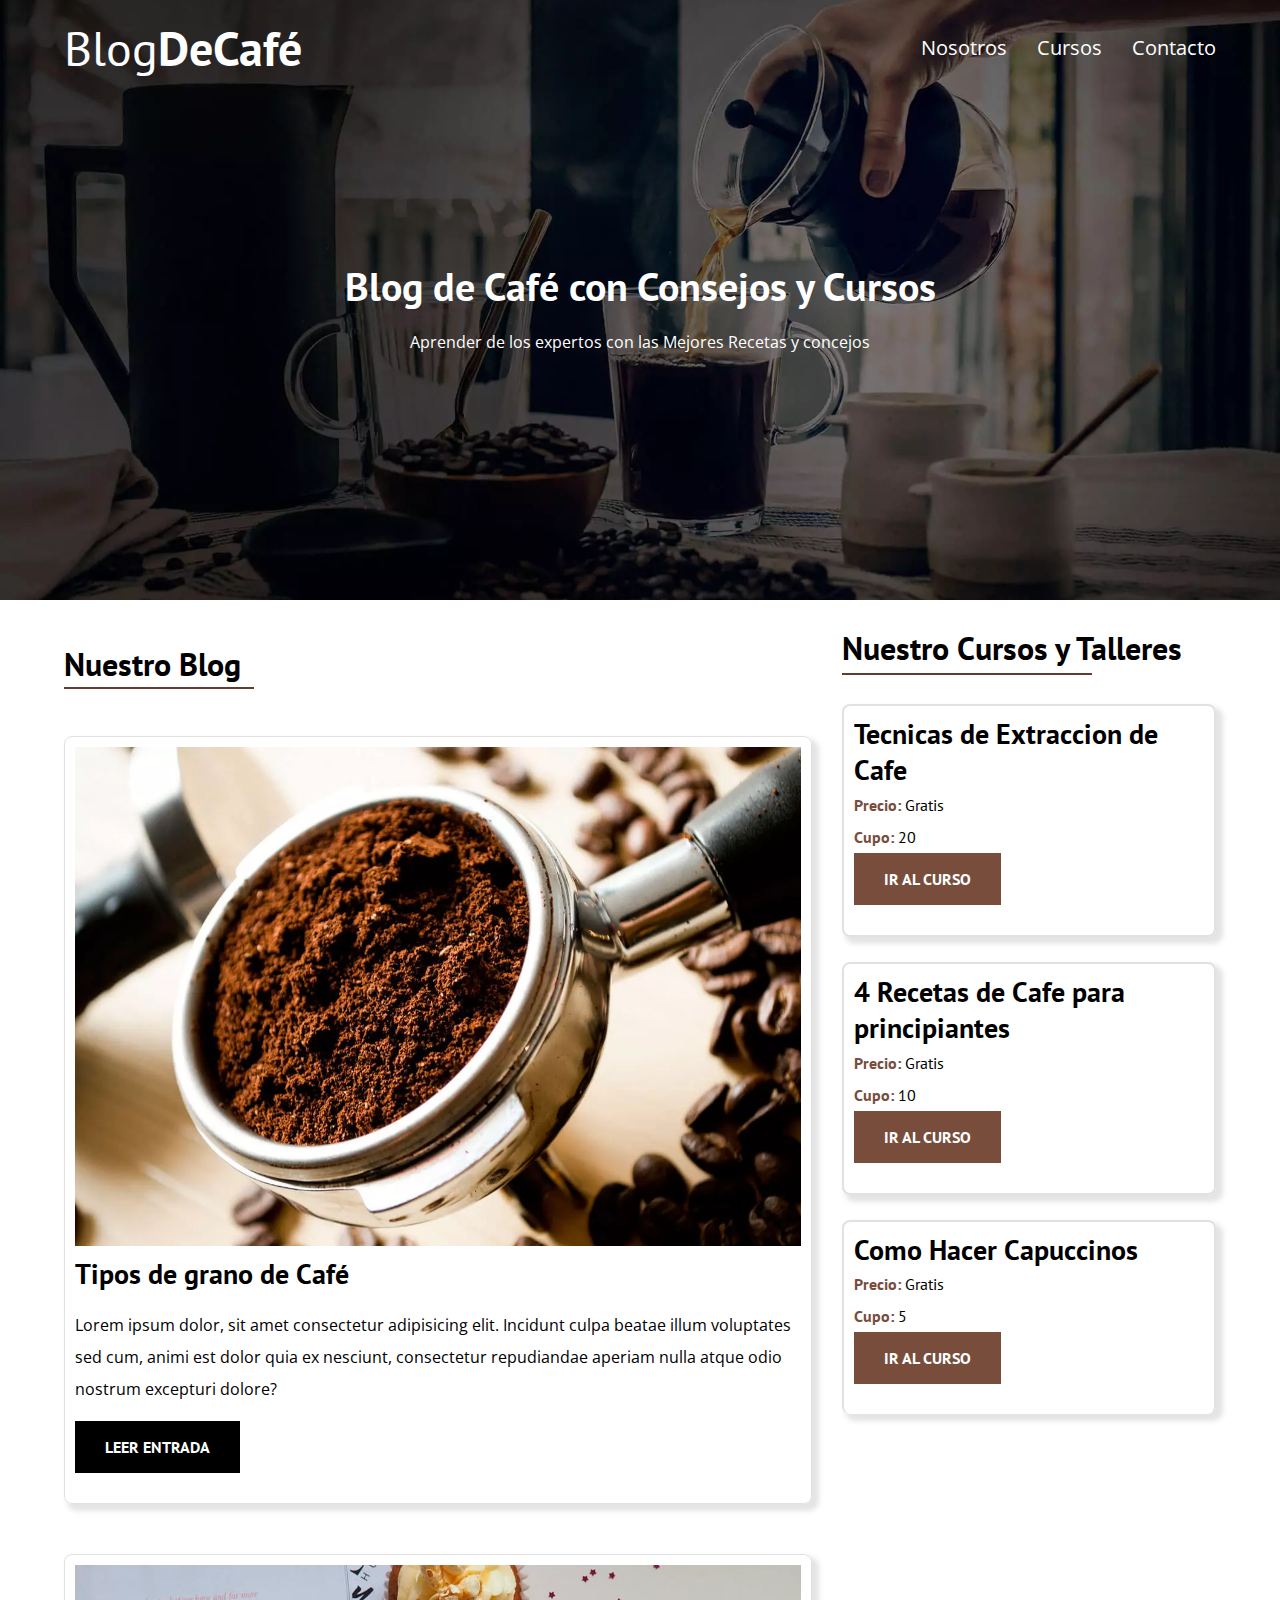
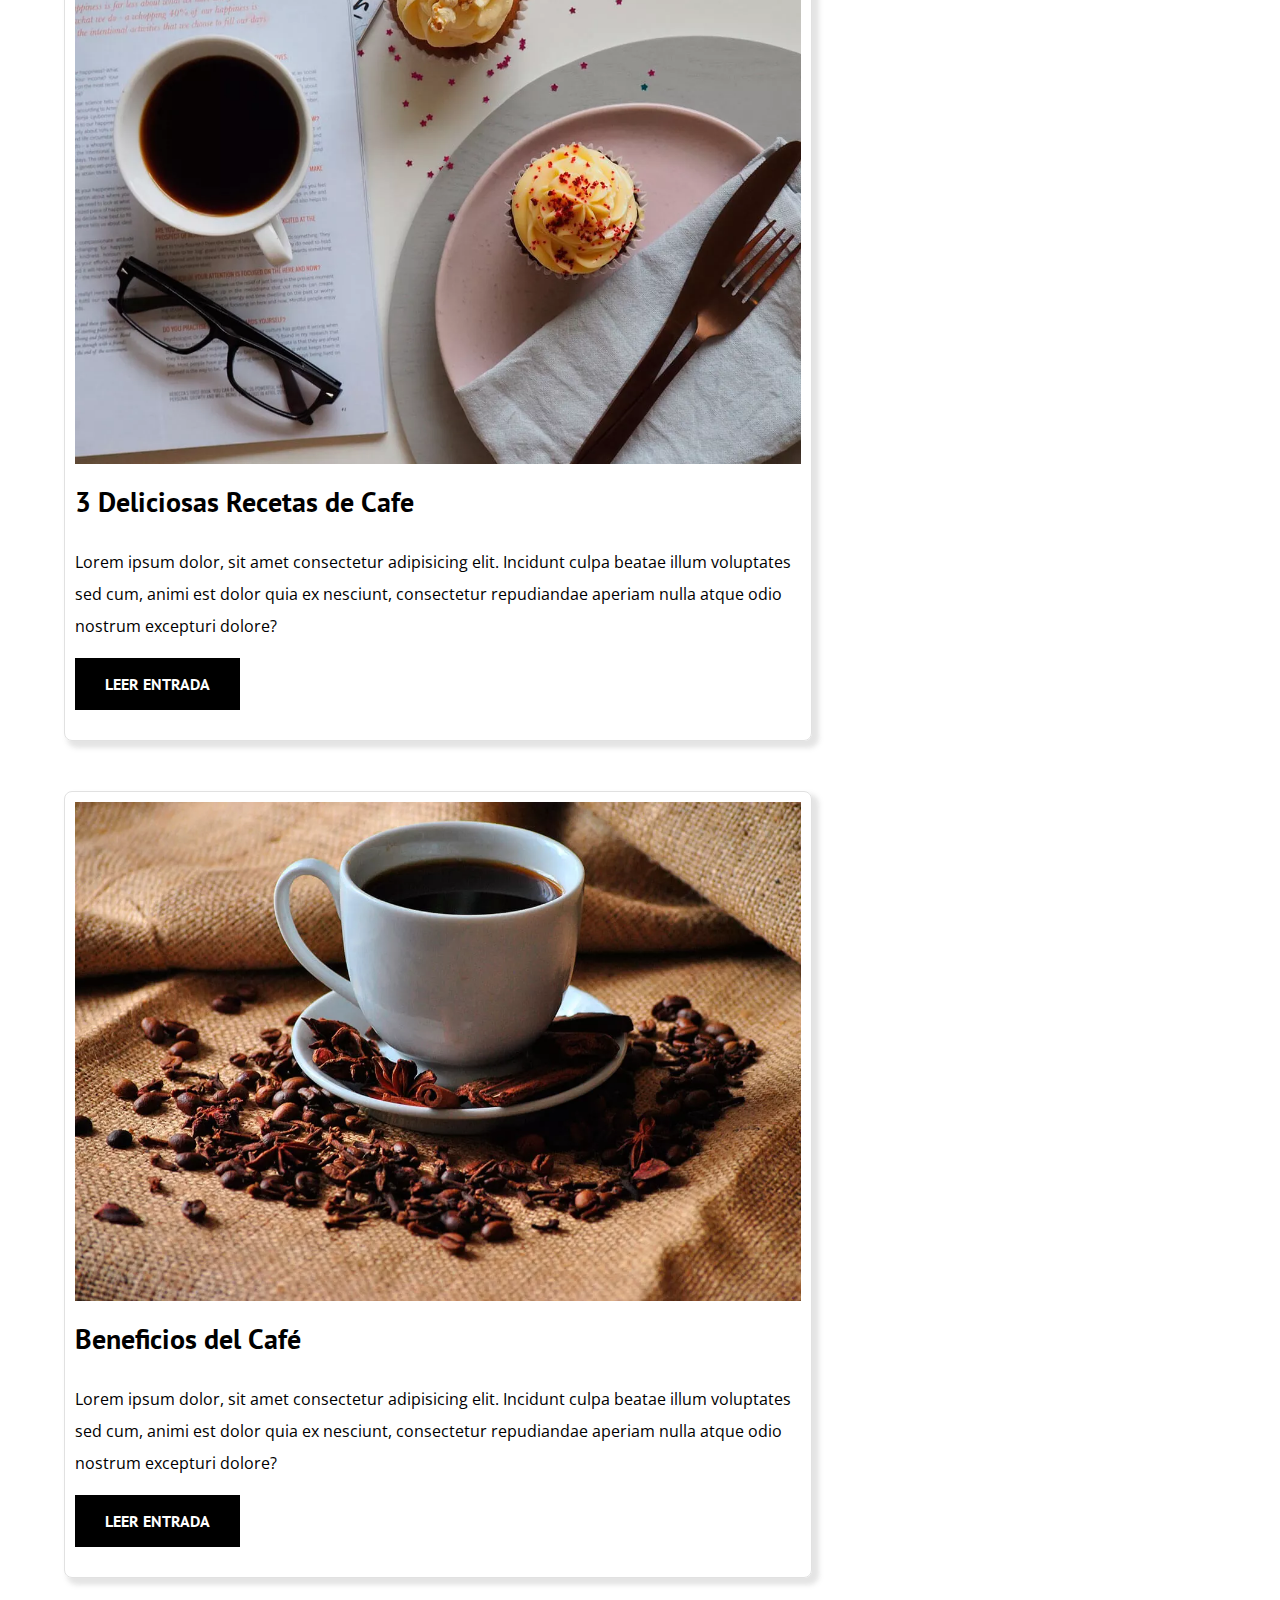
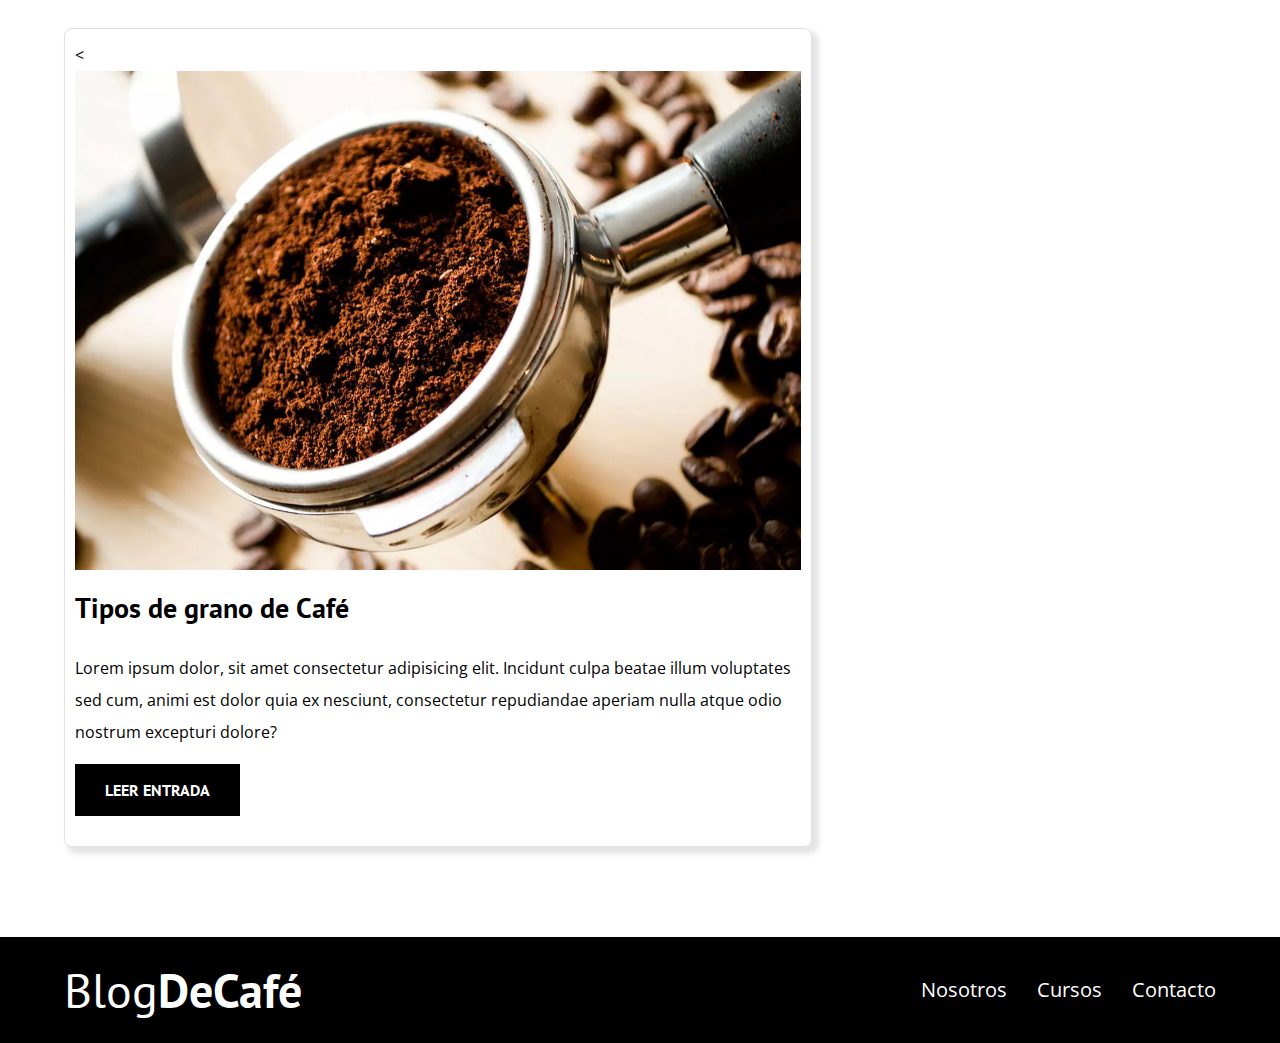
<file: index.html>
<!DOCTYPE html>
<html lang="en">

<head>
    <meta charset="UTF-8">
    <meta name="viewport" content="width=device-width, initial-scale=1.0">
    <title>Blog de Café</title>
    <meta name="description" content="Pagina Web de Blog de Cafe">
    <!-- Prefetch -->
    <link rel="Prefetch" href="nosotros.html" as="document">

    <!-- Google Fonts -->
    <link rel="preload" href="https://fonts.googleapis.com/css2?family=Open+Sans&family=PT+Sans:wght@400;700&display=swap" crossorigin="crossorigin" as="fonts">
    <link href="https://fonts.googleapis.com/css2?family=Open+Sans&family=PT+Sans:wght@400;700&display=swap" rel="stylesheet">

    <!-- Normalize -->
    <link rel="preload" href="css/normalize.css" as="style">
    <link rel="stylesheet" href="css/normalize.css">

    <!-- Custom CSS -->
    <link rel="preload" href="css/style.css" as="style">
    <link rel="stylesheet" href="css/style.css">

</head>

<body>
    <header class="header">
        <div class="contenedor">
            <div class="barra">
                <a href="index.html" class="logo">
                    <h1 class="no-margin logo__nombre centrar-texto">Blog<span class="logo__bold">DeCafé</span></h1>
                </a>

                <nav class="navegacion">
                    <a href="nosotros.html" class="navegacion__enlace">Nosotros</a>
                    <a href="curso.html" class="navegacion__enlace">Cursos</a>
                    <a href="contacto.html" class="navegacion__enlace">Contacto</a>
                </nav>
            </div>
        </div>
        <div class="header__texto">
            <h2 class="no-margin">Blog de Café con Consejos y Cursos</h2>
            <p class="no-margin">Aprender de los expertos con las Mejores Recetas y concejos</p>
        </div>
    </header>
    <div class="contenedor contenido-principal">
        <main class="blog">
            <h3 class="blog__titulo">Nuestro Blog</h3>

            <article class="entrada">
                <div class="entrada__imagen">
                    <picture>
                        <source loading="lazy" srcset="img/blog1.webp" type="image/webp">
                        <img loading="lazy" src="img/blog1.jpg" alt="Imagen Blog">
                    </picture>
                </div>
                <div class="entrada__contenido">
                    <h4 class="no-margin no-lineh">Tipos de grano de Café</h4>
                    <p>Lorem ipsum dolor, sit amet consectetur adipisicing elit. Incidunt culpa beatae illum voluptates sed cum, animi est dolor quia ex nesciunt, consectetur repudiandae aperiam nulla atque odio nostrum excepturi dolore?</p>
                    <a href="entrada.html" class="boton boton--primario">Leer Entrada</a>
                </div>
            </article>

            <article class="entrada">
                <div class="entrada__imagen">
                    <picture>
                        <source loading="lazy" srcset="img/blog2.webp" type="image/webp">
                        <img loading="lazy" src="img/blog2.jpg" alt="Imagen Blog">
                    </picture>
                </div>
                <div class="entrada__contenido">
                    <h4 class="no-margin">3 Deliciosas Recetas de Cafe</h4>
                    <p>Lorem ipsum dolor, sit amet consectetur adipisicing elit. Incidunt culpa beatae illum voluptates sed cum, animi est dolor quia ex nesciunt, consectetur repudiandae aperiam nulla atque odio nostrum excepturi dolore?</p>
                    <a href="entrada.html" class="boton boton--primario">Leer Entrada</a>
                </div>
            </article>

            <article class="entrada">
                <div class="entrada__imagen">
                    <picture>
                        <source loading="lazy" srcset="img/blog3.webp" type="image/webp">
                        <img loading="lazy" src="img/blog3.jpg" alt="Imagen Blog">
                    </picture>
                </div>
                <div class="entrada__contenido">
                    <h4 class="no-margin">Beneficios del Café</h4>
                    <p>Lorem ipsum dolor, sit amet consectetur adipisicing elit. Incidunt culpa beatae illum voluptates sed cum, animi est dolor quia ex nesciunt, consectetur repudiandae aperiam nulla atque odio nostrum excepturi dolore?</p>
                    <a href="entrada.html" class="boton boton--primario">Leer Entrada</a>
                </div>
            </article>

            <article class="entrada">
                <div class="entrada__imagen">
                    <<picture>
                        <source loading="lazy" srcset="img/blog1.webp" type="image/webp">
                        <img loading="lazy" src="img/blog1.jpg" alt="Imagen Blog">
                        </picture>
                </div>
                <div class="entrada__contenido">
                    <h4 class="no-margin">Tipos de grano de Café</h4>
                    <p>Lorem ipsum dolor, sit amet consectetur adipisicing elit. Incidunt culpa beatae illum voluptates sed cum, animi est dolor quia ex nesciunt, consectetur repudiandae aperiam nulla atque odio nostrum excepturi dolore?</p>
                    <a href="entrada.html" class="boton boton--primario">Leer Entrada</a>
                </div>
            </article>

        </main>
        <aside class="sidebar">
            <h3 class="sidebar__titulo">Nuestro Cursos y Talleres</h3>

            <ul class="cursos no-padding">
                <li class="widget-curso">
                    <h4 class="no-margin no-lineh">Tecnicas de Extraccion de Cafe</h4>
                    <p class="widget-curso__label no-margin">Precio:
                        <span class="widget-curso__info">Gratis</span>
                    </p>
                    <p class="widget-curso__label no-margin">Cupo:
                        <span class="widget-curso__info">20</span>
                    </p>
                    <a href="entrada.html" class="boton boton--secundario">Ir al Curso</a>
                </li>
                <li class="widget-curso">
                    <h4 class="no-margin no-lineh">4 Recetas de Cafe para principiantes</h4>
                    <p class="widget-curso__label no-margin">Precio:
                        <span class="widget-curso__info">Gratis</span>
                    </p>
                    <p class="widget-curso__label no-margin">Cupo:
                        <span class="widget-curso__info">10</span>
                    </p>
                    <a href="entrada.html" class="boton boton--secundario">Ir al Curso</a>
                </li>

                <li class="widget-curso">
                    <h4 class="no-margin no-lineh">Como Hacer Capuccinos</h4>
                    <p class="widget-curso__label no-margin">Precio:
                        <span class="widget-curso__info">Gratis</span>
                    </p>
                    <p class="widget-curso__label no-margin">Cupo:
                        <span class="widget-curso__info">5</span>
                    </p>
                    <a href="entrada.html" class="boton boton--secundario">Ir al Curso</a>
                </li>
            </ul>
        </aside>
    </div>
    <footer class="nv__footer">
        <div class="contenedor">
            <div class="barra">
                <a href="index.html" class="logo">
                    <h1 class="no-margin logo__nombre centrar-texto">Blog<span class="logo__bold">DeCafé</span></h1>
                </a>

                <nav class="navegacion">
                    <a href="nosotros.html" class="navegacion__enlace">Nosotros</a>
                    <a href="curso.html" class="navegacion__enlace">Cursos</a>
                    <a href="contacto.html" class="navegacion__enlace">Contacto</a>
                </nav>
            </div>
        </div>
    </footer>

    <script src="js/modernizr.js"></script>
</body>

</html>
</file>
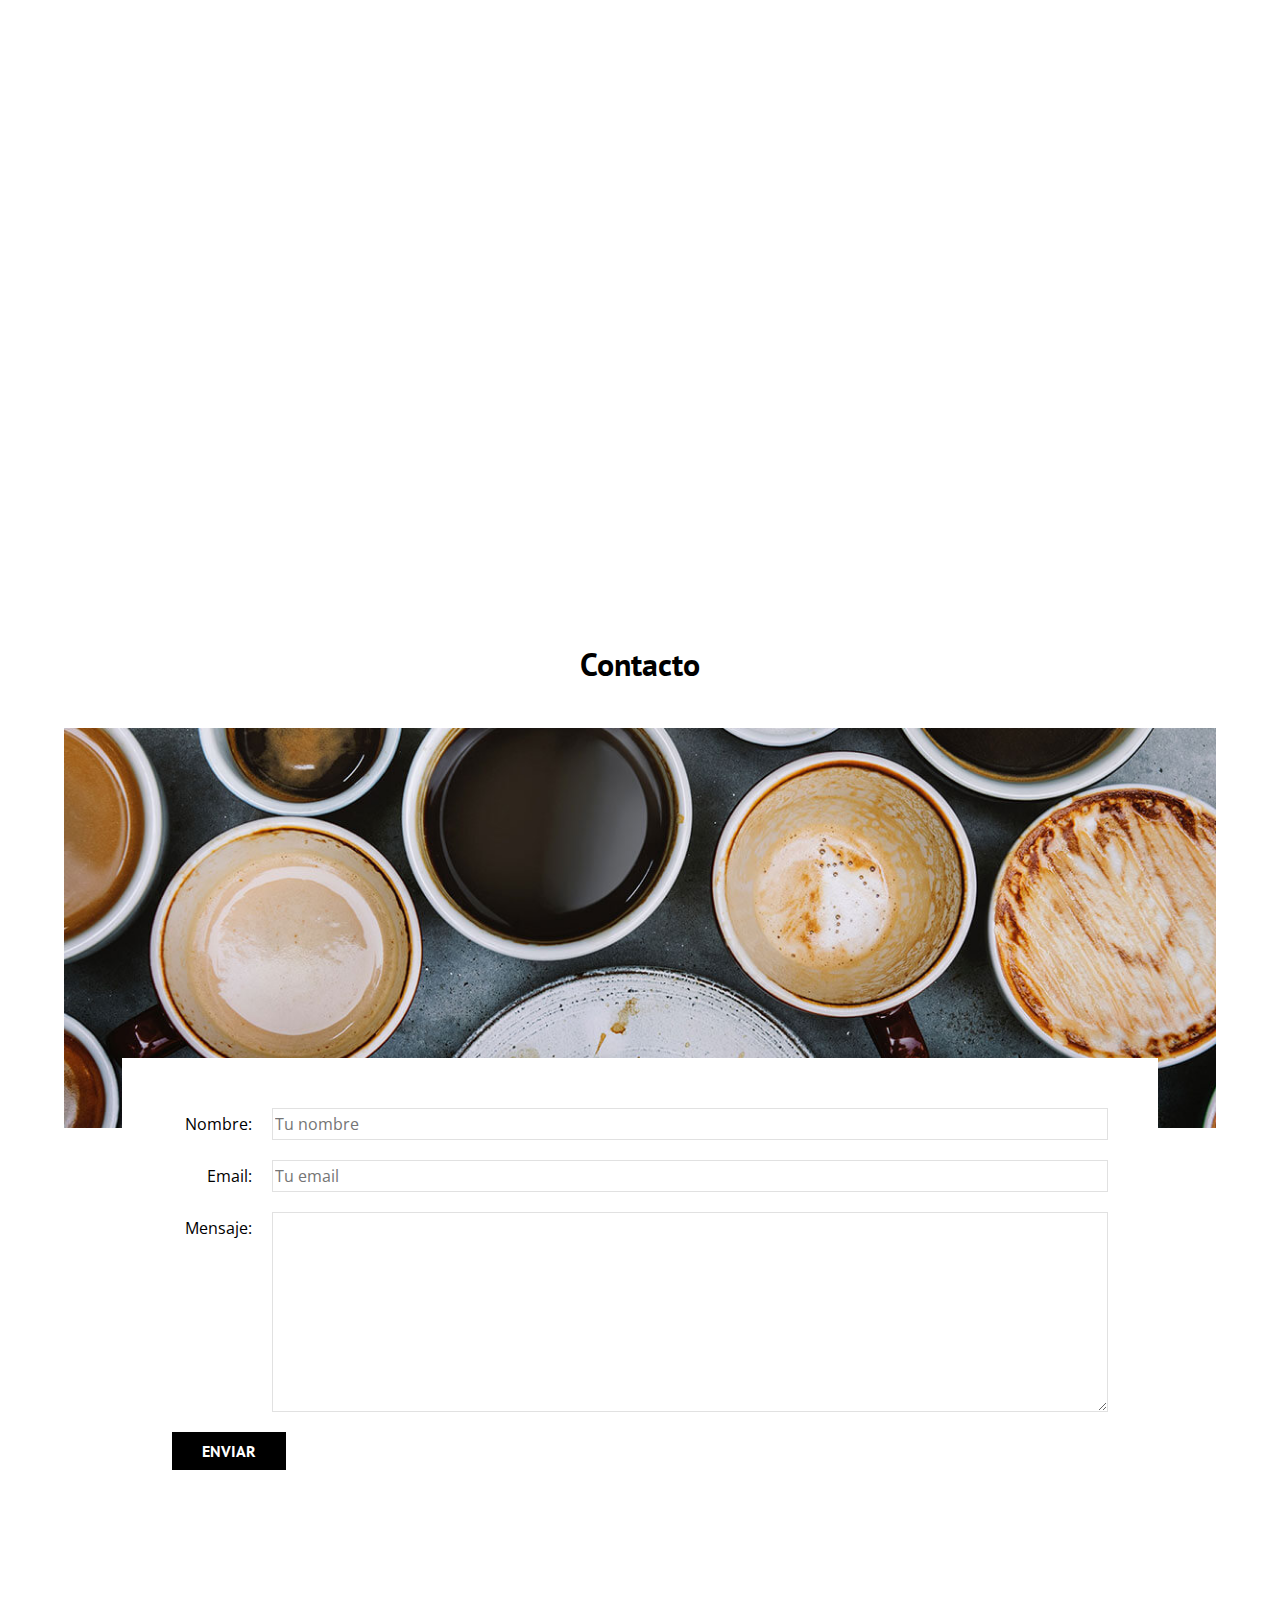
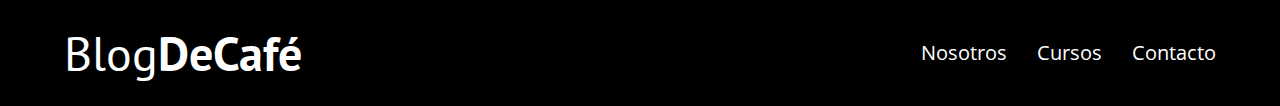
<file: contacto.html>
<!DOCTYPE html>
<html lang="en">

<head>
    <meta charset="UTF-8">
    <meta name="viewport" content="width=device-width, initial-scale=1.0">
    <title>Blog de Café</title>
    <!-- Normalize -->
    <link rel="stylesheet" href="css/normalize.css">
    <!-- Google Fonts -->
    <link href="https://fonts.googleapis.com/css2?family=Open+Sans:wght@300;400&family=PT+Sans:wght@400;700&display=swap" rel="stylesheet">
    <!-- Custom CSS -->
    <link rel="stylesheet" href="css/style.css">
    <link rel="preconnect" href="https://fonts.gstatic.com">
</head>

<body>
    <header class="header">
        <div class="contenedor">
            <div class="barra">
                <a href="index.html" class="logo">
                    <h1 class="no-margin logo__nombre centrar-texto">Blog<span class="logo__bold">DeCafé</span></h1>
                </a>

                <nav class="navegacion">
                    <a href="nosotros.html" class="navegacion__enlace">Nosotros</a>
                    <a href="curso.html" class="navegacion__enlace">Cursos</a>
                    <a href="contacto.html" class="navegacion__enlace">Contacto</a>
                </nav>
            </div>
        </div>
        <div class="header__texto">
            <h2 class="no-margin">Blog de Café con Consejos y Cursos</h2>
            <p class="no-margin">Aprender de los expertos con las Mejores Recetas y concejos</p>
        </div>
    </header>
    <main class="contenedor">
        <h3 class="centrar-texto">Contacto</h3>

        <div class="contacto-bg"></div>

        <form class="formulario">
            <div class="campo">
                <label class="campo__label" for="nombre">Nombre:</label>
                <input class="campo__field" type="text" placeholder="Tu nombre" id="nombre">
            </div>

            <div class="campo">
                <label class="campo__label" for="email">Email:</label>
                <input class="campo__field" type="email" placeholder="Tu email" id="email">
            </div>

            <div class="campo">
                <label class="campo__label" for="mensaje">Mensaje:</label>
                <textarea class="campo__field campo__field--textarea" id="mensaje"></textarea>
            </div>

            <div class="campo">
                <input type="submit" value="Enviar" class="boton boton--primario">
            </div>

        </form>

    </main>
    <footer class="nv__footer">
        <div class="contenedor">
            <div class="barra">
                <a href="index.html" class="logo">
                    <h1 class="no-margin logo__nombre centrar-texto">Blog<span class="logo__bold">DeCafé</span></h1>
                </a>

                <nav class="navegacion">
                    <a href="nosotros.html" class="navegacion__enlace">Nosotros</a>
                    <a href="curso.html" class="navegacion__enlace">Cursos</a>
                    <a href="contacto.html" class="navegacion__enlace">Contacto</a>
                </nav>
            </div>
        </div>
    </footer>

</body>

</html>
</file>
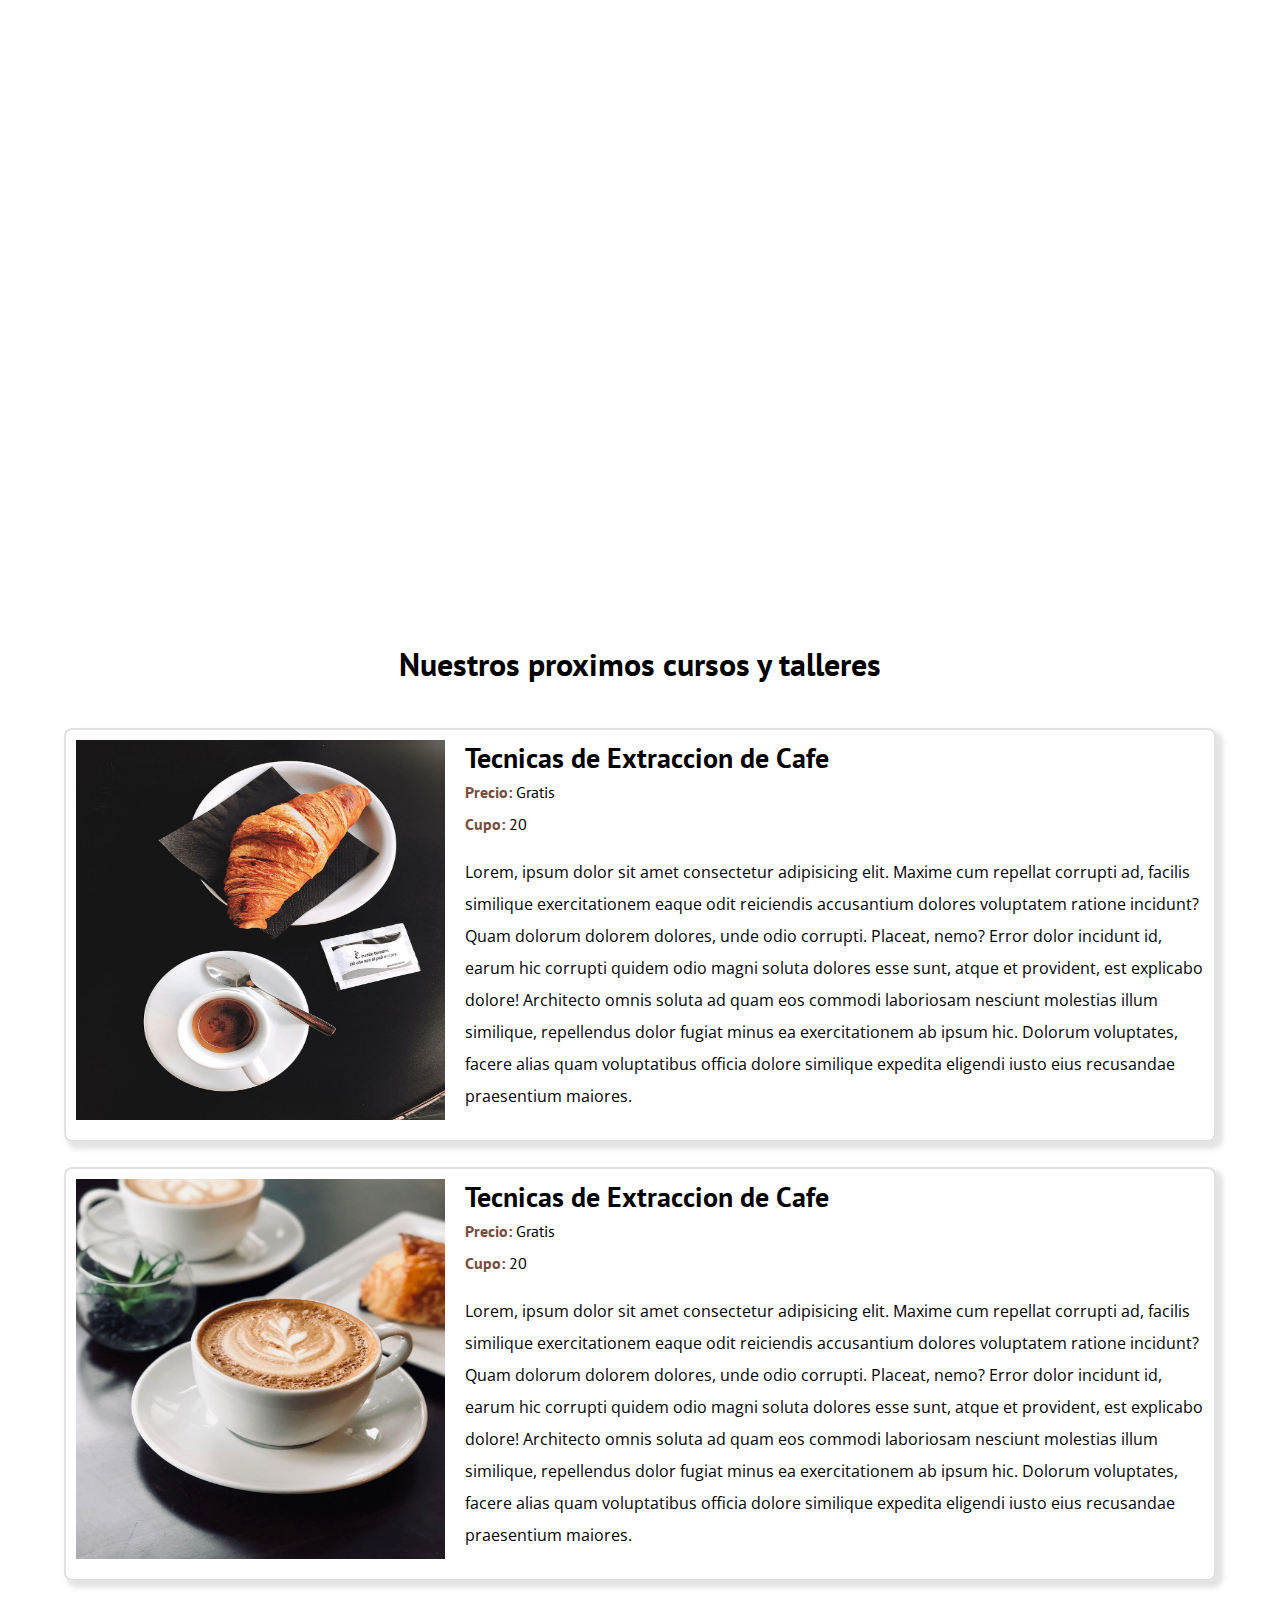
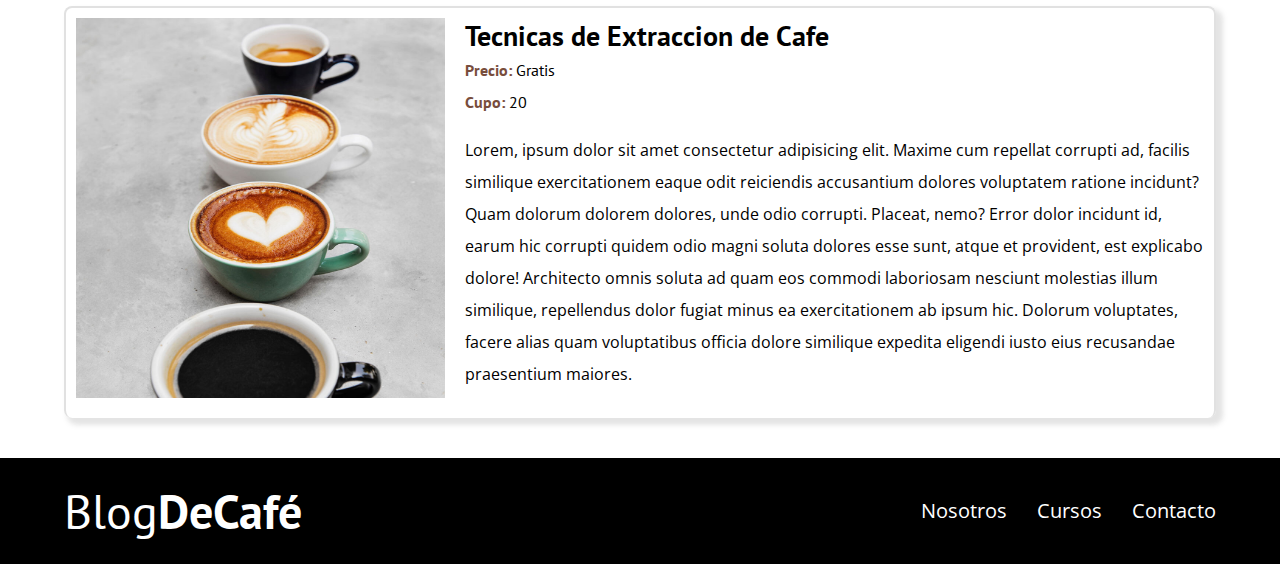
<file: curso.html>
<!DOCTYPE html>
<html lang="en">

<head>
    <meta charset="UTF-8">
    <meta name="viewport" content="width=device-width, initial-scale=1.0">
    <title>Blog de Café</title>
    <!-- Normalize -->
    <link rel="stylesheet" href="css/normalize.css">
    <!-- Google Fonts -->
    <link href="https://fonts.googleapis.com/css2?family=Open+Sans:wght@300;400&family=PT+Sans:wght@400;700&display=swap" rel="stylesheet">
    <!-- Custom CSS -->
    <link rel="stylesheet" href="css/style.css">
    <link rel="preconnect" href="https://fonts.gstatic.com">
</head>

<body>
    <header class="header">
        <div class="contenedor">
            <div class="barra">
                <a href="index.html" class="logo">
                    <h1 class="no-margin logo__nombre centrar-texto">Blog<span class="logo__bold">DeCafé</span></h1>
                </a>

                <nav class="navegacion">
                    <a href="nosotros.html" class="navegacion__enlace">Nosotros</a>
                    <a href="curso.html" class="navegacion__enlace">Cursos</a>
                    <a href="contacto.html" class="navegacion__enlace">Contacto</a>
                </nav>
            </div>
        </div>
        <div class="header__texto">
            <h2 class="no-margin">Blog de Café con Consejos y Cursos</h2>
            <p class="no-margin">Aprender de los expertos con las Mejores Recetas y concejos</p>
        </div>
    </header>
    <main class="contenedor">
        <h3 class="centrar-texto">Nuestros proximos cursos y talleres</h3>

        <div class="curso">
            <div class="curso__imagen">
                <img src="img/curso1.jpg" alt="Imagen del curso">
            </div>

            <div class="curso__informacion">
                <h4 class="no-margin no-lineh">Tecnicas de Extraccion de Cafe</h4>
                <p class="curso__label no-margin">Precio:
                    <span class="curso__info">Gratis</span>
                </p>
                <p class="curso__label no-margin">Cupo:
                    <span class="curso__info">20</span>
                </p>
                <p class="curso__descripcion">
                    Lorem, ipsum dolor sit amet consectetur adipisicing elit. Maxime cum repellat corrupti ad, facilis similique exercitationem eaque odit reiciendis accusantium dolores voluptatem ratione incidunt? Quam dolorum dolorem dolores, unde odio corrupti. Placeat,
                    nemo? Error dolor incidunt id, earum hic corrupti quidem odio magni soluta dolores esse sunt, atque et provident, est explicabo dolore! Architecto omnis soluta ad quam eos commodi laboriosam nesciunt molestias illum similique, repellendus
                    dolor fugiat minus ea exercitationem ab ipsum hic. Dolorum voluptates, facere alias quam voluptatibus officia dolore similique expedita eligendi iusto eius recusandae praesentium maiores.
                </p>
            </div>

        </div>

        <div class="curso">
            <div class="curso__imagen">
                <img src="img/curso2.jpg" alt="Imagen del curso">
            </div>

            <div class="curso__informacion">
                <h4 class="no-margin no-lineh">Tecnicas de Extraccion de Cafe</h4>
                <p class="curso__label no-margin">Precio:
                    <span class="curso__info">Gratis</span>
                </p>
                <p class="curso__label no-margin">Cupo:
                    <span class="curso__info">20</span>
                </p>
                <p class="curso__descripcion">
                    Lorem, ipsum dolor sit amet consectetur adipisicing elit. Maxime cum repellat corrupti ad, facilis similique exercitationem eaque odit reiciendis accusantium dolores voluptatem ratione incidunt? Quam dolorum dolorem dolores, unde odio corrupti. Placeat,
                    nemo? Error dolor incidunt id, earum hic corrupti quidem odio magni soluta dolores esse sunt, atque et provident, est explicabo dolore! Architecto omnis soluta ad quam eos commodi laboriosam nesciunt molestias illum similique, repellendus
                    dolor fugiat minus ea exercitationem ab ipsum hic. Dolorum voluptates, facere alias quam voluptatibus officia dolore similique expedita eligendi iusto eius recusandae praesentium maiores.
                </p>
            </div>

        </div>

        <div class="curso">
            <div class="curso__imagen">
                <img src="img/curso3.jpg" alt="Imagen del curso">
            </div>

            <div class="curso__informacion">
                <h4 class="no-margin no-lineh">Tecnicas de Extraccion de Cafe</h4>
                <p class="curso__label no-margin">Precio:
                    <span class="curso__info">Gratis</span>
                </p>
                <p class="curso__label no-margin">Cupo:
                    <span class="curso__info">20</span>
                </p>
                <p class="curso__descripcion">
                    Lorem, ipsum dolor sit amet consectetur adipisicing elit. Maxime cum repellat corrupti ad, facilis similique exercitationem eaque odit reiciendis accusantium dolores voluptatem ratione incidunt? Quam dolorum dolorem dolores, unde odio corrupti. Placeat,
                    nemo? Error dolor incidunt id, earum hic corrupti quidem odio magni soluta dolores esse sunt, atque et provident, est explicabo dolore! Architecto omnis soluta ad quam eos commodi laboriosam nesciunt molestias illum similique, repellendus
                    dolor fugiat minus ea exercitationem ab ipsum hic. Dolorum voluptates, facere alias quam voluptatibus officia dolore similique expedita eligendi iusto eius recusandae praesentium maiores.
                </p>
            </div>

        </div>
    </main>
    <footer class="nv__footer">
        <div class="contenedor">
            <div class="barra">
                <a href="index.html" class="logo">
                    <h1 class="no-margin logo__nombre centrar-texto">Blog<span class="logo__bold">DeCafé</span></h1>
                </a>

                <nav class="navegacion">
                    <a href="nosotros.html" class="navegacion__enlace">Nosotros</a>
                    <a href="curso.html" class="navegacion__enlace">Cursos</a>
                    <a href="contacto.html" class="navegacion__enlace">Contacto</a>
                </nav>
            </div>
        </div>
    </footer>

</body>

</html>
</file>
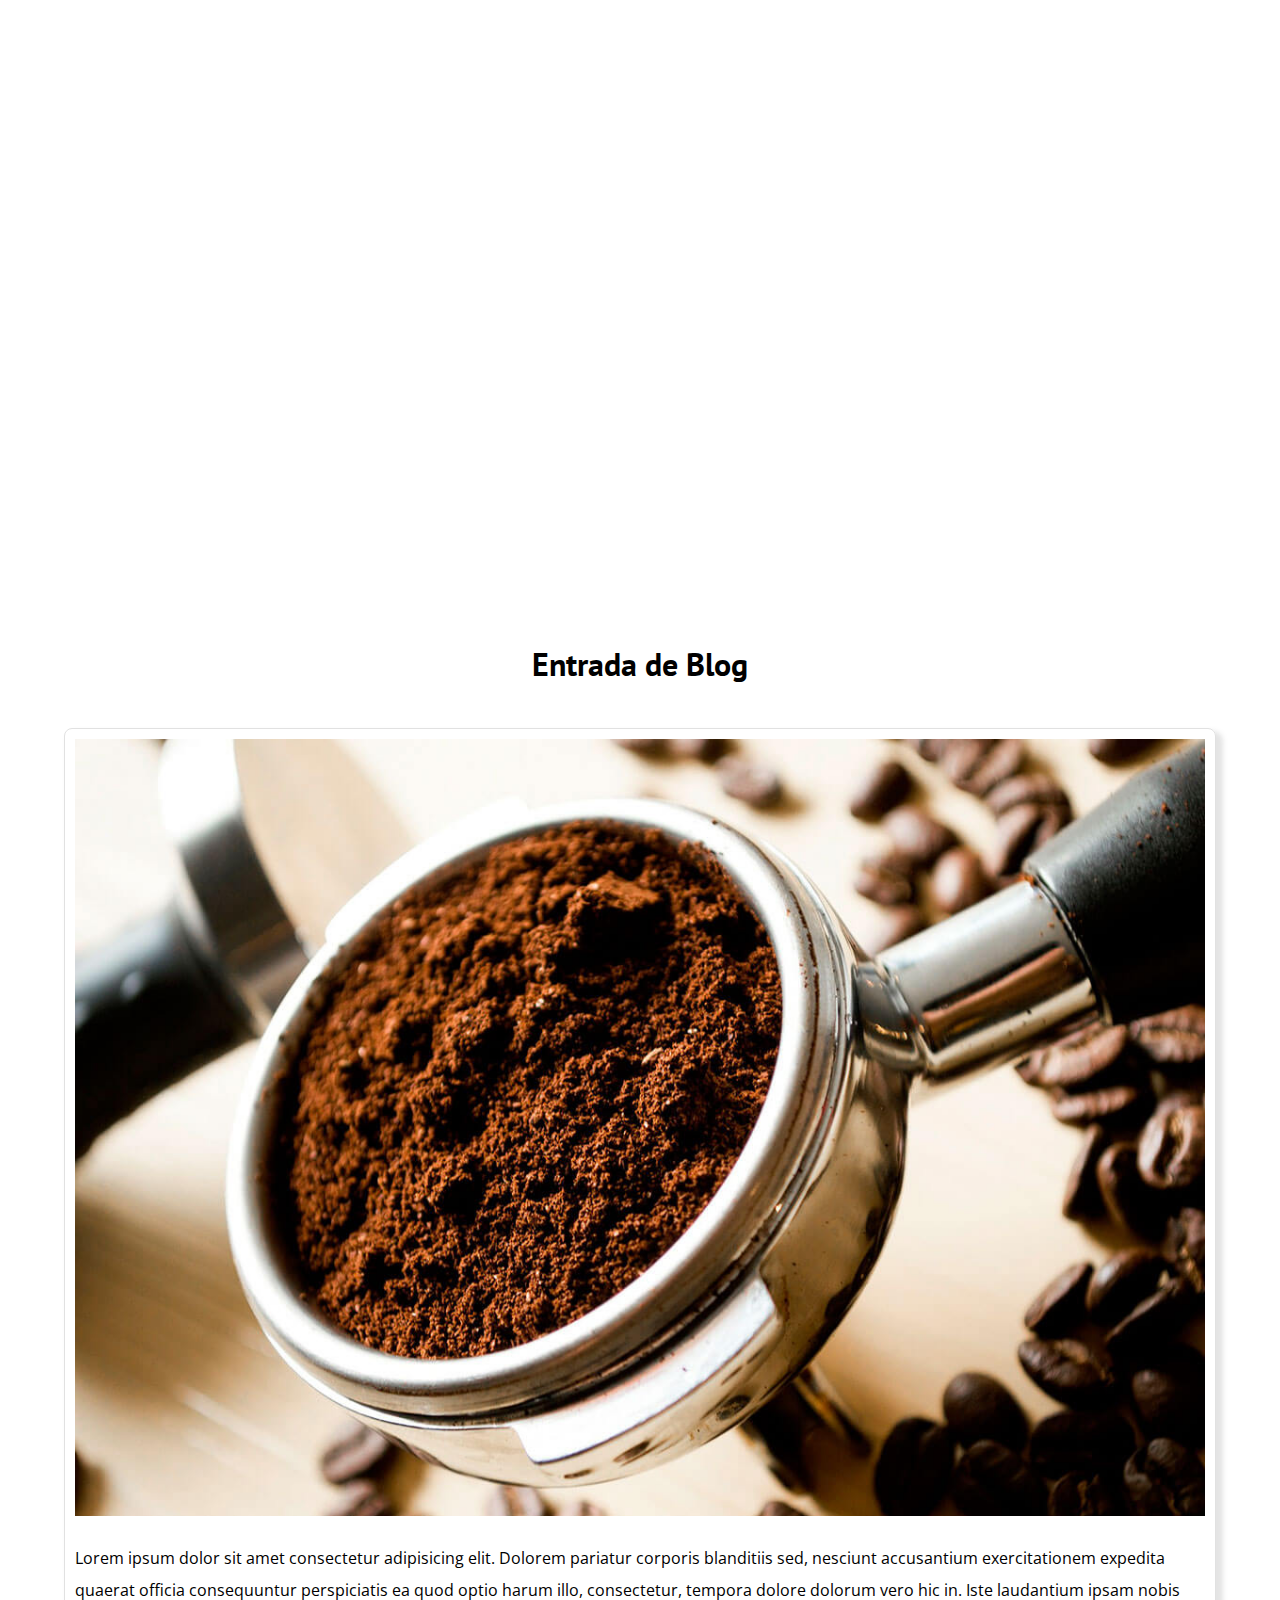
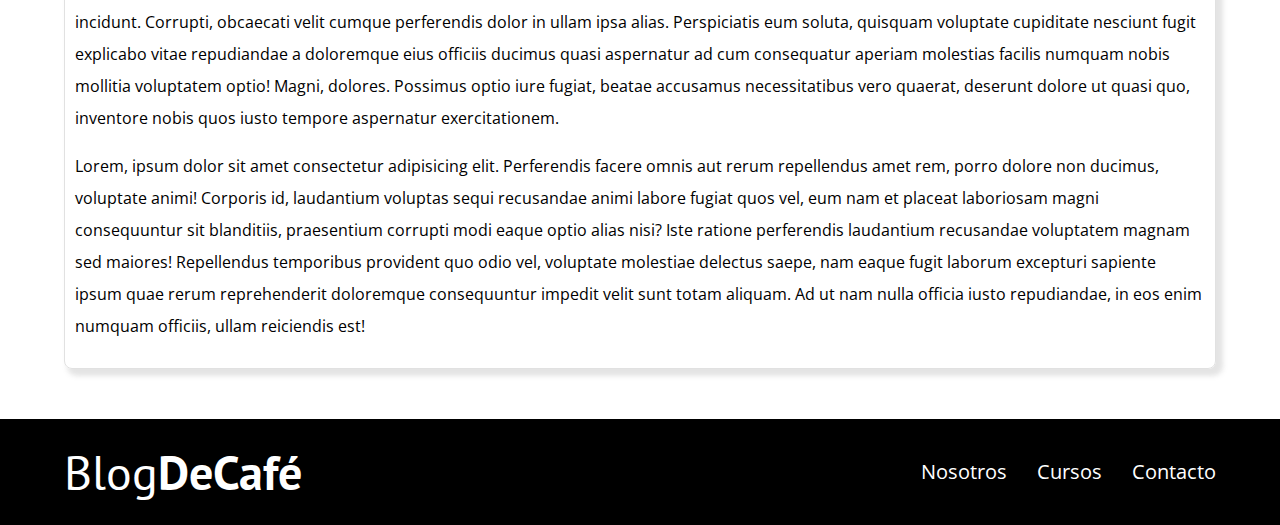
<file: entrada.html>
<!DOCTYPE html>
<html lang="en">

<head>
    <meta charset="UTF-8">
    <meta name="viewport" content="width=device-width, initial-scale=1.0">
    <title>Blog de Café</title>
    <!-- Normalize -->
    <link rel="stylesheet" href="css/normalize.css">
    <!-- Google Fonts -->
    <link href="https://fonts.googleapis.com/css2?family=Open+Sans:wght@300;400&family=PT+Sans:wght@400;700&display=swap" rel="stylesheet">
    <!-- Custom CSS -->
    <link rel="stylesheet" href="css/style.css">
    <link rel="preconnect" href="https://fonts.gstatic.com">
</head>

<body>
    <header class="header">
        <div class="contenedor">
            <div class="barra">
                <a href="index.html" class="logo">
                    <h1 class="no-margin logo__nombre centrar-texto">Blog<span class="logo__bold">DeCafé</span></h1>
                </a>

                <nav class="navegacion">
                    <a href="nosotros.html" class="navegacion__enlace">Nosotros</a>
                    <a href="curso.html" class="navegacion__enlace">Cursos</a>
                    <a href="contacto.html" class="navegacion__enlace">Contacto</a>
                </nav>
            </div>
        </div>
        <div class="header__texto">
            <h2 class="no-margin">Blog de Café con Consejos y Cursos</h2>
            <p class="no-margin">Aprender de los expertos con las Mejores Recetas y concejos</p>
        </div>
    </header>
    <main class="contenedor">
        <h3 class="centrar-texto">Entrada de Blog</h3>

        <article class="entrada">
            <div class="entrada__imagen">
                <img src="img/blog1.jpg" alt="Imagen Blog">
            </div>
            <div class="entrada__contenido">
                <p>Lorem ipsum dolor sit amet consectetur adipisicing elit. Dolorem pariatur corporis blanditiis sed, nesciunt accusantium exercitationem expedita quaerat officia consequuntur perspiciatis ea quod optio harum illo, consectetur, tempora dolore
                    dolorum vero hic in. Iste laudantium ipsam nobis incidunt. Corrupti, obcaecati velit cumque perferendis dolor in ullam ipsa alias. Perspiciatis eum soluta, quisquam voluptate cupiditate nesciunt fugit explicabo vitae repudiandae a
                    doloremque eius officiis ducimus quasi aspernatur ad cum consequatur aperiam molestias facilis numquam nobis mollitia voluptatem optio! Magni, dolores. Possimus optio iure fugiat, beatae accusamus necessitatibus vero quaerat, deserunt
                    dolore ut quasi quo, inventore nobis quos iusto tempore aspernatur exercitationem.</p>
                <p>Lorem, ipsum dolor sit amet consectetur adipisicing elit. Perferendis facere omnis aut rerum repellendus amet rem, porro dolore non ducimus, voluptate animi! Corporis id, laudantium voluptas sequi recusandae animi labore fugiat quos vel,
                    eum nam et placeat laboriosam magni consequuntur sit blanditiis, praesentium corrupti modi eaque optio alias nisi? Iste ratione perferendis laudantium recusandae voluptatem magnam sed maiores! Repellendus temporibus provident quo odio
                    vel, voluptate molestiae delectus saepe, nam eaque fugit laborum excepturi sapiente ipsum quae rerum reprehenderit doloremque consequuntur impedit velit sunt totam aliquam. Ad ut nam nulla officia iusto repudiandae, in eos enim numquam
                    officiis, ullam reiciendis est!</p>
            </div>
        </article>
    </main>
    <footer class="nv__footer">
        <div class="contenedor">
            <div class="barra">
                <a href="index.html" class="logo">
                    <h1 class="no-margin logo__nombre centrar-texto">Blog<span class="logo__bold">DeCafé</span></h1>
                </a>

                <nav class="navegacion">
                    <a href="nosotros.html" class="navegacion__enlace">Nosotros</a>
                    <a href="curso.html" class="navegacion__enlace">Cursos</a>
                    <a href="contacto.html" class="navegacion__enlace">Contacto</a>
                </nav>
            </div>
        </div>
    </footer>

</body>

</html>
</file>
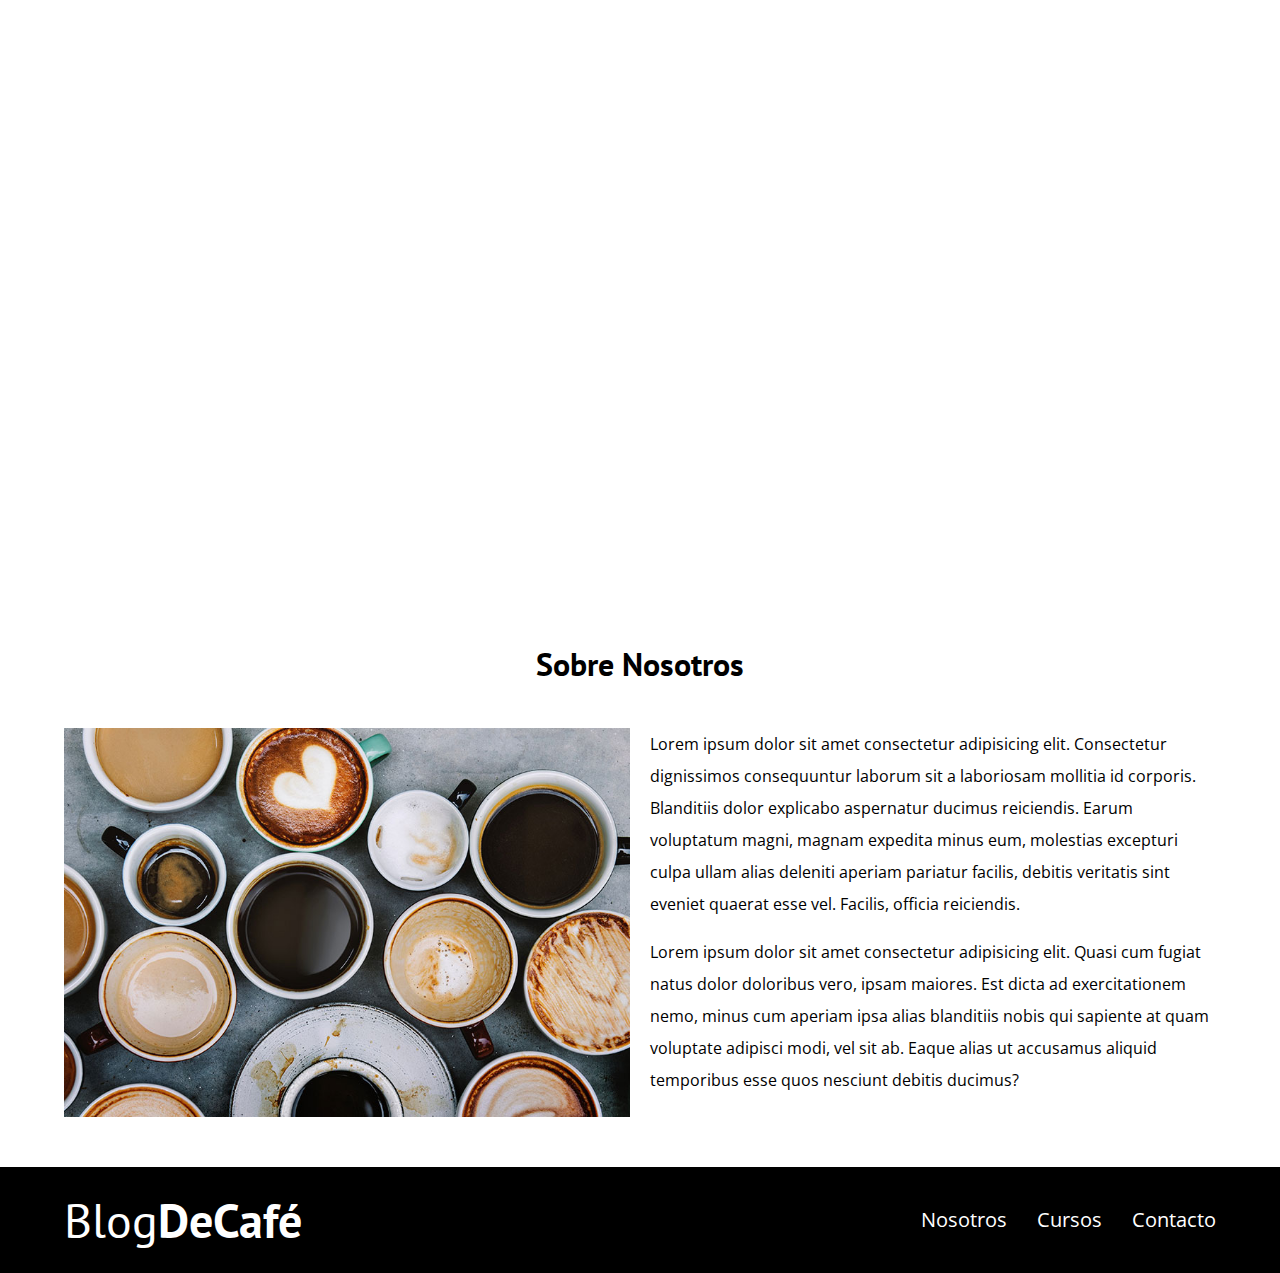
<file: nosotros.html>
<!DOCTYPE html>
<html lang="en">

<head>
    <meta charset="UTF-8">
    <meta name="viewport" content="width=device-width, initial-scale=1.0">
    <title>Blog de Café</title>
    <!-- Normalize -->
    <link rel="stylesheet" href="css/normalize.css">
    <!-- Google Fonts -->
    <link href="https://fonts.googleapis.com/css2?family=Open+Sans:wght@300;400&family=PT+Sans:wght@400;700&display=swap" rel="stylesheet">
    <!-- Custom CSS -->
    <link rel="stylesheet" href="css/style.css">
    <link rel="preconnect" href="https://fonts.gstatic.com">
</head>

<body>
    <header class="header">
        <div class="contenedor">
            <div class="barra">
                <a href="index.html" class="logo">
                    <h1 class="no-margin logo__nombre centrar-texto">Blog<span class="logo__bold">DeCafé</span></h1>
                </a>

                <nav class="navegacion">
                    <a href="nosotros.html" class="navegacion__enlace">Nosotros</a>
                    <a href="curso.html" class="navegacion__enlace">Cursos</a>
                    <a href="contacto.html" class="navegacion__enlace">Contacto</a>
                </nav>
            </div>
        </div>
        <div class="header__texto">
            <h2 class="no-margin">Blog de Café con Consejos y Cursos</h2>
            <p class="no-margin">Aprender de los expertos con las Mejores Recetas y concejos</p>
        </div>
    </header>
    <main class="contenedor">
        <h3 class="centrar-texto">Sobre Nosotros</h3>

        <div class="sobre-nosotros">
            <div class="sobre-nosotros__imagen">
                <img src="img/nosotros.jpg" alt="Imagen Nosotros">
            </div>

            <div class="sobre-nosotros__texto">
                <p class="no-margin">Lorem ipsum dolor sit amet consectetur adipisicing elit. Consectetur dignissimos consequuntur laborum sit a laboriosam mollitia id corporis. Blanditiis dolor explicabo aspernatur ducimus reiciendis. Earum voluptatum magni, magnam expedita
                    minus eum, molestias excepturi culpa ullam alias deleniti aperiam pariatur facilis, debitis veritatis sint eveniet quaerat esse vel. Facilis, officia reiciendis.</p>
                <p>Lorem ipsum dolor sit amet consectetur adipisicing elit. Quasi cum fugiat natus dolor doloribus vero, ipsam maiores. Est dicta ad exercitationem nemo, minus cum aperiam ipsa alias blanditiis nobis qui sapiente at quam voluptate adipisci
                    modi, vel sit ab. Eaque alias ut accusamus aliquid temporibus esse quos nesciunt debitis ducimus?</p>
            </div>
        </div>
    </main>
    <footer class="nv__footer">
        <div class="contenedor">
            <div class="barra">
                <a href="index.html" class="logo">
                    <h1 class="no-margin logo__nombre centrar-texto">Blog<span class="logo__bold">DeCafé</span></h1>
                </a>

                <nav class="navegacion">
                    <a href="nosotros.html" class="navegacion__enlace">Nosotros</a>
                    <a href="curso.html" class="navegacion__enlace">Cursos</a>
                    <a href="contacto.html" class="navegacion__enlace">Contacto</a>
                </nav>
            </div>
        </div>
    </footer>

</body>

</html>
</file>
<file: css/style.css>
:root {
    --fuenteheading: 'PT Sans', sans-serif;
    --fuenteparrafos: 'Open Sans', sans-serif;
    --primario: #784d3c;
    --secundario: #613C30;
    --primarioscuro: #4e2822;
    --blanco: #ffffff;
    --gris: #e1e1e1;
    --negro: #000000;
}

html {
    box-sizing: border-box;
    font-size: 62.5%;
}

*,
*:before,
*:after {
    box-sizing: inherit;
}

body {
    font-family: var(--fuenteparrafos);
    font-size: 1.6rem;
    line-height: 2;
}


/* Globales */

.contenedor {
    /* max-width: 120rem;
    width: 90%; */
    width: min(90%, 120rem);
    margin: 0 auto;
}

a {
    text-decoration: none;
    color: var(--blanco);
}

h1,
h2,
h3,
h4 {
    font-family: var(--fuenteheading);
}

h1 {
    font-size: 4.8rem;
}

h2 {
    font-size: 4.0rem;
}

h3 {
    font-size: 3.2rem;
}

h4 {
    font-size: 2.8rem;
}

img {
    max-width: 100%;
}


/* Utilidades */

.no-margin {
    margin: 0;
}

.no-padding {
    padding: 0;
}

.centrar-texto {
    text-align: center;
}

.no-lineh {
    line-height: 1.3;
}


/* Header */

.webp .header {
    background-image: url(../img/banner.webp);
}

.nowebp .header {
    background-image: url(../img/banner.jpg);
}

.header {
    height: 60rem;
    background-size: cover;
    background-repeat: no-repeat;
    background-position: center center;
}

.header__texto {
    text-align: center;
    color: var(--blanco);
    margin-top: 5rem;
}

@media (min-width: 768px) {
    .header__texto {
        margin-top: 15rem;
    }
}


/* Navegacion */

@media (min-width: 768px) {
    .barra {
        display: flex;
        justify-content: space-between;
        align-items: center;
    }
}

.logo__nombre {
    font-weight: 400;
}

.logo__bold {
    font-weight: 700;
}

@media (min-width: 768px) {
    .navegacion {
        display: flex;
        gap: 3rem;
    }
}

.navegacion__enlace {
    display: block;
    text-align: center;
    font-size: 2rem;
}


/* Contenido Principal */

@media (min-width: 768px) {
    .contenido-principal {
        display: grid;
        grid-template-columns: 2fr 1fr;
        column-gap: 3rem;
    }
}

.blog__titulo {
    position: relative;
    margin-bottom: 4rem;
}

.blog__titulo::after {
    position: absolute;
    content: "";
    top: 5.5rem;
    left: 0;
    z-index: 1;
    min-width: 19rem;
    border-bottom: 2px solid var(--secundario);
}

@media (min-width: 768px) {
    .blog__titulo::after {
        position: absolute;
        content: "";
        top: 5.5rem;
        min-width: 19rem;
    }
}

.entrada {
    padding: 1rem;
    box-shadow: 5px 5px 5px 2px rgba(225, 225, 225, 0.9);
    border: 1px solid var(--gris);
    border-radius: .8rem;
    margin-bottom: 5rem;
}


/* .entrada:last-of-type{
    border-bottom: none;
    margin-bottom: 5rem;
} */

.boton {
    display: block;
    font-family: var(--fuenteheading);
    text-align: center;
    padding: 1rem 3rem;
    font-size: 1.6rem;
    text-transform: uppercase;
    font-weight: 700;
    margin-bottom: 2rem;
    color: var(--blanco);
    cursor: pointer;
    border: none;
}

@media (min-width: 768px) {
    .boton {
        display: inline-block;
    }
}

.boton--primario {
    background-color: var(--negro);
}

.boton--secundario {
    background-color: var(--primario);
}


/* Cursos */

.sidebar__titulo {
    line-height: 1;
    position: relative;
    margin-bottom: 4rem;
}

.sidebar__titulo::after {
    position: absolute;
    content: "";
    top: 4rem;
    left: 0;
    z-index: 1;
    min-width: 35rem;
    border-bottom: 2px solid var(--secundario);
}

@media (min-width: 768px) {
    .sidebar__titulo::after {
        position: absolute;
        content: "";
        top: 4.1rem;
        min-width: 25rem;
    }
}

.cursos {
    list-style: none;
}

.widget-curso {
    padding: 1rem;
    box-shadow: 5px 5px 5px 2px rgba(225, 225, 225, 0.9);
    border: 2px solid var(--gris);
    border-radius: .8rem;
    margin-bottom: 2.5rem;
}

.widget-curso:last-of-type {
    border-bottom: none;
    margin: 0;
}

.widget-curso__label,
.curso__label {
    font-family: var(--fuenteheading);
    font-weight: 700;
    color: var(--primario);
}

.widget-curso__info,
.curso__info {
    font-weight: 400;
    color: var(--negro);
}


/* Footer */

.nv__footer {
    background-color: var(--negro);
    padding: .5rem 0;
    margin-top: 4rem;
}


/* Nosotros */

@media (min-width: 768px) {
    .sobre-nosotros {
        display: grid;
        grid-template-columns: repeat(2, 1fr);
        column-gap: 2rem;
    }
}


/* Cursos */

.curso__imagen img {
    max-height: 38rem;
    width: 100%;
}

.curso {
    padding: 1rem;
    box-shadow: 5px 5px 5px 2px rgba(225, 225, 225, 0.9);
    border: 2px solid var(--gris);
    border-radius: .8rem;
    margin-bottom: 2.5rem;
}

@media (min-width: 768px) {
    .curso {
        display: grid;
        grid-template-columns: 1fr 2fr;
        column-gap: 2rem;
    }
}

.curso:last-of-type {
    border-bottom: none;
    margin: 0;
}


/* Contacto */

.contacto-bg {
    background-image: url(../img/contacto.jpg);
    height: 40rem;
    background-size: cover;
    background-repeat: no-repeat;
}

.formulario {
    background-color: var(--blanco);
    margin: -7rem auto 0 auto;
    width: 90%;
    padding: 5rem;
}

.campo {
    display: flex;
    margin-bottom: 2rem;
}

.campo__label {
    flex: 0 0 10rem;
    text-align: right;
    padding-right: 2rem;
}

.campo__field {
    flex: 1;
    border: 1px solid var(--gris);
}

.campo__field--textarea {
    height: 20rem;
}
</file>
